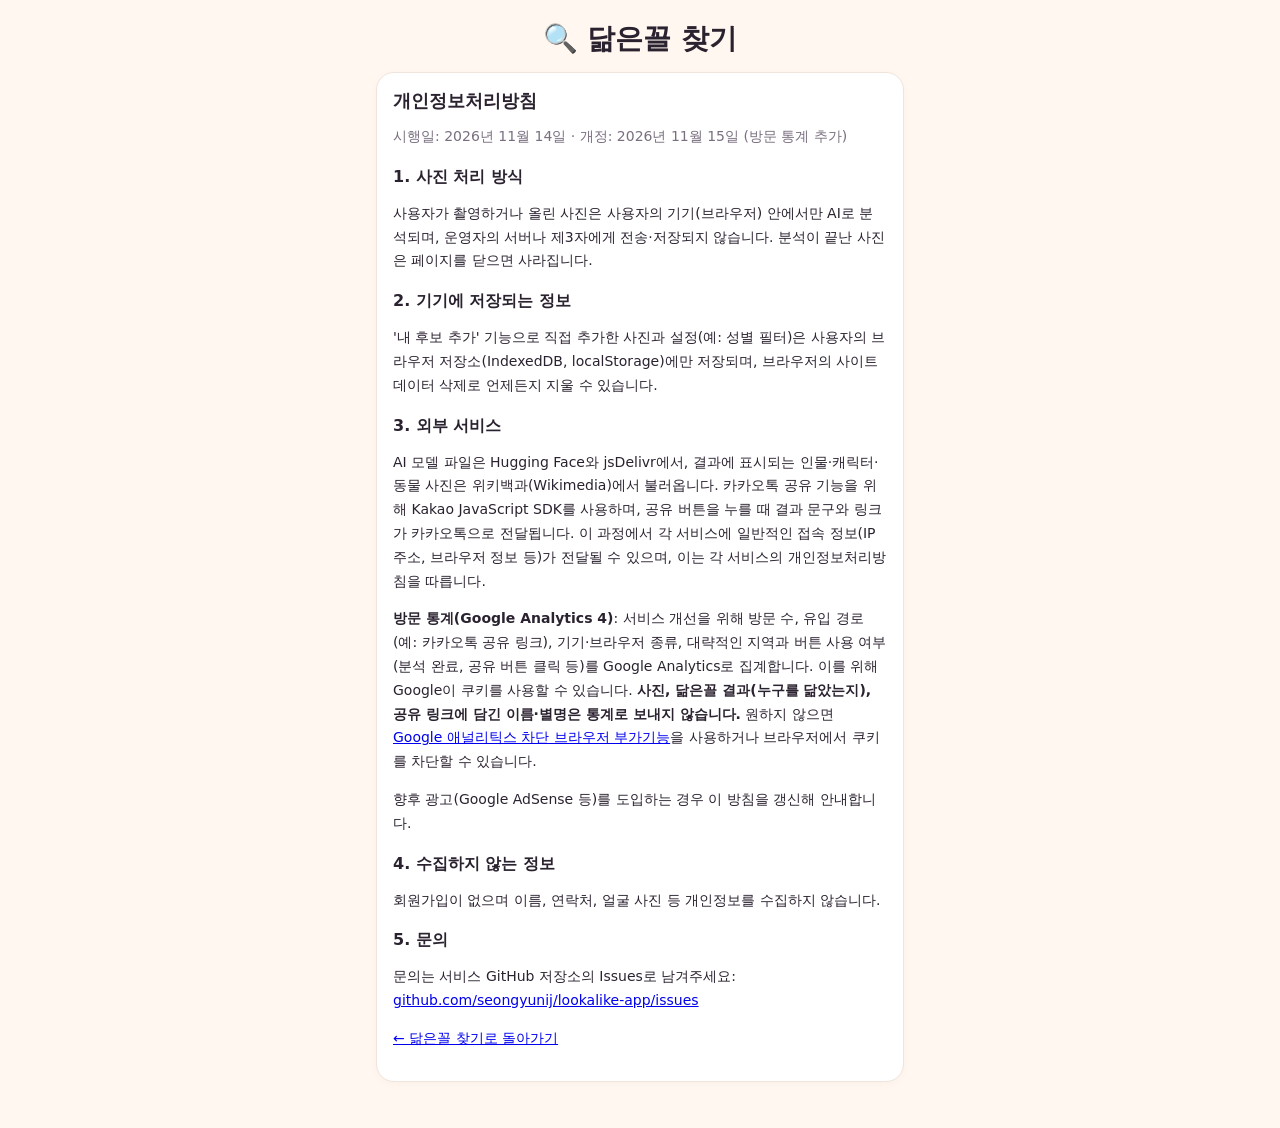
<file: privacy.html>
<!doctype html>
<html lang="ko">
<head>
  <meta charset="utf-8" />
  <meta name="viewport" content="width=device-width, initial-scale=1" />
  <title>개인정보처리방침 - 닮은꼴 찾기</title>
  <link rel="stylesheet" href="style.css?v=10" />
</head>
<body>
  <header class="top"><h1><a href="./" style="color:inherit;text-decoration:none">🔍 닮은꼴 찾기</a></h1></header>
  <main class="card policy">
    <h2>개인정보처리방침</h2>
    <p class="hint">시행일: 2026년 11월 14일 · 개정: 2026년 11월 15일 (방문 통계 추가)</p>

    <h3>1. 사진 처리 방식</h3>
    <p>사용자가 촬영하거나 올린 사진은 사용자의 기기(브라우저) 안에서만 AI로 분석되며, 운영자의 서버나 제3자에게 전송·저장되지 않습니다. 분석이 끝난 사진은 페이지를 닫으면 사라집니다.</p>

    <h3>2. 기기에 저장되는 정보</h3>
    <p>'내 후보 추가' 기능으로 직접 추가한 사진과 설정(예: 성별 필터)은 사용자의 브라우저 저장소(IndexedDB, localStorage)에만 저장되며, 브라우저의 사이트 데이터 삭제로 언제든지 지울 수 있습니다.</p>

    <h3>3. 외부 서비스</h3>
    <p>AI 모델 파일은 Hugging Face와 jsDelivr에서, 결과에 표시되는 인물·캐릭터·동물 사진은 위키백과(Wikimedia)에서 불러옵니다. 카카오톡 공유 기능을 위해 Kakao JavaScript SDK를 사용하며, 공유 버튼을 누를 때 결과 문구와 링크가 카카오톡으로 전달됩니다. 이 과정에서 각 서비스에 일반적인 접속 정보(IP 주소, 브라우저 정보 등)가 전달될 수 있으며, 이는 각 서비스의 개인정보처리방침을 따릅니다.</p>
    <p><b>방문 통계(Google Analytics 4)</b>: 서비스 개선을 위해 방문 수, 유입 경로(예: 카카오톡 공유 링크), 기기·브라우저 종류, 대략적인 지역과 버튼 사용 여부(분석 완료, 공유 버튼 클릭 등)를 Google Analytics로 집계합니다. 이를 위해 Google이 쿠키를 사용할 수 있습니다. <b>사진, 닮은꼴 결과(누구를 닮았는지), 공유 링크에 담긴 이름·별명은 통계로 보내지 않습니다.</b> 원하지 않으면 <a href="https://tools.google.com/dlpage/gaoptout?hl=ko" target="_blank" rel="noopener">Google 애널리틱스 차단 브라우저 부가기능</a>을 사용하거나 브라우저에서 쿠키를 차단할 수 있습니다.</p>
    <p>향후 광고(Google AdSense 등)를 도입하는 경우 이 방침을 갱신해 안내합니다.</p>

    <h3>4. 수집하지 않는 정보</h3>
    <p>회원가입이 없으며 이름, 연락처, 얼굴 사진 등 개인정보를 수집하지 않습니다.</p>

    <h3>5. 문의</h3>
    <p>문의는 서비스 GitHub 저장소의 Issues로 남겨주세요: <a href="https://github.com/seongyunij/lookalike-app/issues">github.com/seongyunij/lookalike-app/issues</a></p>

    <p><a href="./">← 닮은꼴 찾기로 돌아가기</a></p>
  </main>
</body>
</html>
</file>
<file: style.css>
:root {
  --bg: #fff7f0;
  --card: #ffffff;
  --text: #2b2230;
  --muted: #7a6f80;
  --accent: #ff6b6b;
  --accent2: #845ef7;
  --line: #f0e4dc;
}
* { box-sizing: border-box; }
[hidden] { display: none !important; }
body {
  margin: 0;
  font-family: "Pretendard", "Apple SD Gothic Neo", "Malgun Gothic", system-ui, sans-serif;
  background: var(--bg);
  color: var(--text);
  max-width: 560px;
  margin-inline: auto;
  padding: 0 16px 32px;
}
.top { text-align: center; padding-top: 20px; }
h1 { margin: 0; font-size: 28px; }
h2 { margin: 0 0 12px; font-size: 18px; }
.sub { margin: 4px 0 16px; color: var(--muted); }
.tabs { display: flex; gap: 8px; background: #fff; padding: 6px; border-radius: 14px; border: 1px solid var(--line); }
.tab { flex: 1; border: 0; background: none; padding: 10px; border-radius: 10px; font-size: 15px; font-weight: 600; color: var(--muted); cursor: pointer; }
.tab.active { background: var(--accent); color: #fff; }
.badge { display: inline-block; min-width: 20px; padding: 0 6px; border-radius: 10px; background: rgba(0,0,0,.12); font-size: 12px; }

.status { margin: 12px 0; padding: 10px 12px; border-radius: 10px; background: #fff3bf; font-size: 14px; text-align: center; }
.status.ok { background: #d3f9d8; }
.status.err { background: #ffe3e3; }

.card { background: var(--card); border: 1px solid var(--line); border-radius: 18px; padding: 16px; margin: 14px 0; box-shadow: 0 2px 10px rgba(0,0,0,.03); }
.row { display: flex; gap: 8px; flex-wrap: wrap; align-items: center; }
.row.between { justify-content: space-between; }
.btn { flex: 1; display: inline-flex; justify-content: center; align-items: center; border: 1px solid var(--line); background: #fff; color: var(--text); padding: 12px 14px; border-radius: 12px; font-size: 15px; font-weight: 600; cursor: pointer; white-space: nowrap; }
.btn.primary { background: var(--accent); border-color: var(--accent); color: #fff; }
.btn.small { flex: none; padding: 6px 10px; font-size: 13px; }
.btn.block { display: flex; width: 100%; margin-top: 8px; }
.btn:disabled { opacity: .45; cursor: not-allowed; }
.input { width: 100%; padding: 12px; border-radius: 12px; border: 1px solid var(--line); font-size: 15px; margin-bottom: 8px; background: #fff; color: var(--text); }
.hint { color: var(--muted); font-size: 13px; margin: 8px 0; }

.camera-box { position: relative; width: 100%; aspect-ratio: 1; border-radius: 16px; overflow: hidden; background: #2b2230; margin-bottom: 12px; }
.camera-box video, .camera-box img { width: 100%; height: 100%; object-fit: cover; }
.camera-box video { transform: scaleX(-1); }
.camera-box.editing { touch-action: none; cursor: grab; }
.camera-box .edit-img { position: absolute; left: 0; top: 0; width: auto; height: auto; max-width: none; object-fit: fill; transform-origin: 0 0; user-select: none; -webkit-user-drag: none; pointer-events: none; }
.edit-controls { margin-top: 4px; }
.zoom-row { flex-wrap: nowrap; margin: 4px 0 10px; }
.zoom-row input { flex: 1; accent-color: var(--accent); }
.hint.strong { color: var(--text); font-weight: 600; }
.guide { position: absolute; inset: 12%; z-index: 1; border: 3px dashed rgba(255,255,255,.7); border-radius: 50%; pointer-events: none; }
.placeholder { position: absolute; inset: 0; display: grid; place-items: center; text-align: center; color: #fff; font-size: 15px; line-height: 1.8; }

.result { display: flex; gap: 14px; align-items: flex-start; padding: 14px 0; border-bottom: 1px solid var(--line); }
.result .save { margin-top: 8px; }
.result .rank { margin-top: 6px; }
.result:last-child { border-bottom: 0; }
.result img { width: 110px; height: 110px; background: var(--line); border-radius: 14px; object-fit: cover; flex: none; }
.result.first img { width: 120px; height: 120px; }
.result .info { flex: 1; min-width: 0; }
.result .rank { font-size: 13px; color: var(--muted); }
.result .name { font-size: 18px; font-weight: 800; }
.result.first .name { font-size: 22px; }
.result .cat { font-size: 12px; color: var(--accent2); }
.bar { height: 10px; background: var(--line); border-radius: 6px; overflow: hidden; margin: 6px 0 2px; }
.bar span { display: block; height: 100%; background: linear-gradient(90deg, var(--accent), var(--accent2)); }
.pct { font-weight: 700; }
.comment { font-size: 14px; margin-top: 4px; }

.grid { display: grid; grid-template-columns: repeat(auto-fill, minmax(96px, 1fr)); gap: 10px; }
.cand { position: relative; text-align: center; font-size: 13px; }
.cand img { width: 100%; aspect-ratio: 1; object-fit: cover; border-radius: 12px; display: block; }
.cand .del { position: absolute; top: 4px; right: 4px; border: 0; background: rgba(0,0,0,.55); color: #fff; width: 24px; height: 24px; border-radius: 50%; cursor: pointer; }
.cand .n { margin-top: 4px; font-weight: 600; overflow: hidden; text-overflow: ellipsis; white-space: nowrap; }
.empty { grid-column: 1 / -1; text-align: center; color: var(--muted); padding: 20px 0; }

.foot { text-align: center; color: var(--muted); font-size: 12px; margin-top: 20px; }
.camera-box.editing .guide { box-shadow: 0 0 0 999px rgba(0,0,0,.45); border-color: #fff; }

.gender { display: flex; align-items: center; gap: 6px; flex-wrap: wrap; margin-top: 4px; }
.gender .hint { margin: 0 4px 0 0; }
.gender-btn { border: 1px solid var(--line); background: #fff; color: var(--muted); border-radius: 999px; padding: 6px 12px; font-size: 13px; font-weight: 600; cursor: pointer; }
.gender-btn.active { background: var(--accent2); border-color: var(--accent2); color: #fff; }
.share-box { margin-top: 12px; }
.share-box .btn.block { margin-bottom: 8px; padding: 14px; font-size: 16px; }
.card-actions { margin-top: 8px; gap: 10px; }
.card-actions .save { margin-top: 0; }
.credit { font-size: 12px; color: var(--muted); }
.camera-box.drop { outline: 4px dashed var(--accent); outline-offset: -8px; }
.faq details { border-top: 1px solid var(--line); padding: 10px 0; }
.faq summary { cursor: pointer; font-weight: 600; }
.faq p { color: var(--muted); font-size: 14px; margin: 8px 0 0; }
.foot p { margin: 4px 0; }
.foot a { color: var(--muted); }

.policy h3 { font-size: 16px; margin: 18px 0 6px; }
.policy p { font-size: 14px; line-height: 1.7; }

.friend { border: 2px solid var(--accent2); }
.friend h2 { text-align: center; }
.friend-list { display: grid; grid-template-columns: repeat(3, 1fr); gap: 10px; margin-bottom: 12px; }
.friend-item { text-align: center; font-size: 13px; }
.friend-item img { width: 100%; aspect-ratio: 1; object-fit: cover; border-radius: 12px; display: block; background: var(--line); }
.friend-item .fc { color: var(--accent2); font-size: 11px; margin-top: 4px; }
.friend-item .fn { font-weight: 800; overflow: hidden; text-overflow: ellipsis; white-space: nowrap; }
.friend-item .fp { color: var(--accent); font-weight: 800; }
.compare { background: #f3f0ff; border-radius: 12px; padding: 10px 12px; font-size: 14px; margin-bottom: 10px; line-height: 1.6; }
.highlight { animation: pulse 1.2s ease 2; }
@keyframes pulse { 50% { box-shadow: 0 0 0 6px rgba(255,107,107,.35); } }
.btn.kakao { background: #fee500; border-color: #fee500; color: #191919; }

.steps { padding: 6px 0 4px; }
.step { display: flex; align-items: center; gap: 10px; padding: 8px 0; color: var(--muted); font-size: 15px; }
.step span:first-child { width: 24px; text-align: center; }
.step.now { color: var(--text); font-weight: 700; }
.step.done { color: var(--text); }
.dots::after { content: ''; animation: dots 1.2s steps(4) infinite; }
@keyframes dots { 0% { content: ''; } 25% { content: '.'; } 50% { content: '..'; } 75% { content: '...'; } }
.bar.big { height: 12px; margin-top: 10px; }
.bar.big span { transition: width .6s ease; }
.warn { background: #fff4e6; border-radius: 12px; padding: 12px; }
.warn p { font-size: 14px; color: var(--muted); }
.conf { display: inline-block; font-size: 11px; font-weight: 700; padding: 2px 8px; border-radius: 999px; margin-left: 4px; vertical-align: 1px; }
.conf.hi { background: #d3f9d8; color: #2b8a3e; }
.conf.mid { background: #fff3bf; color: #a8730b; }
.conf.lo { background: #f1f3f5; color: #868e96; }
</file>
